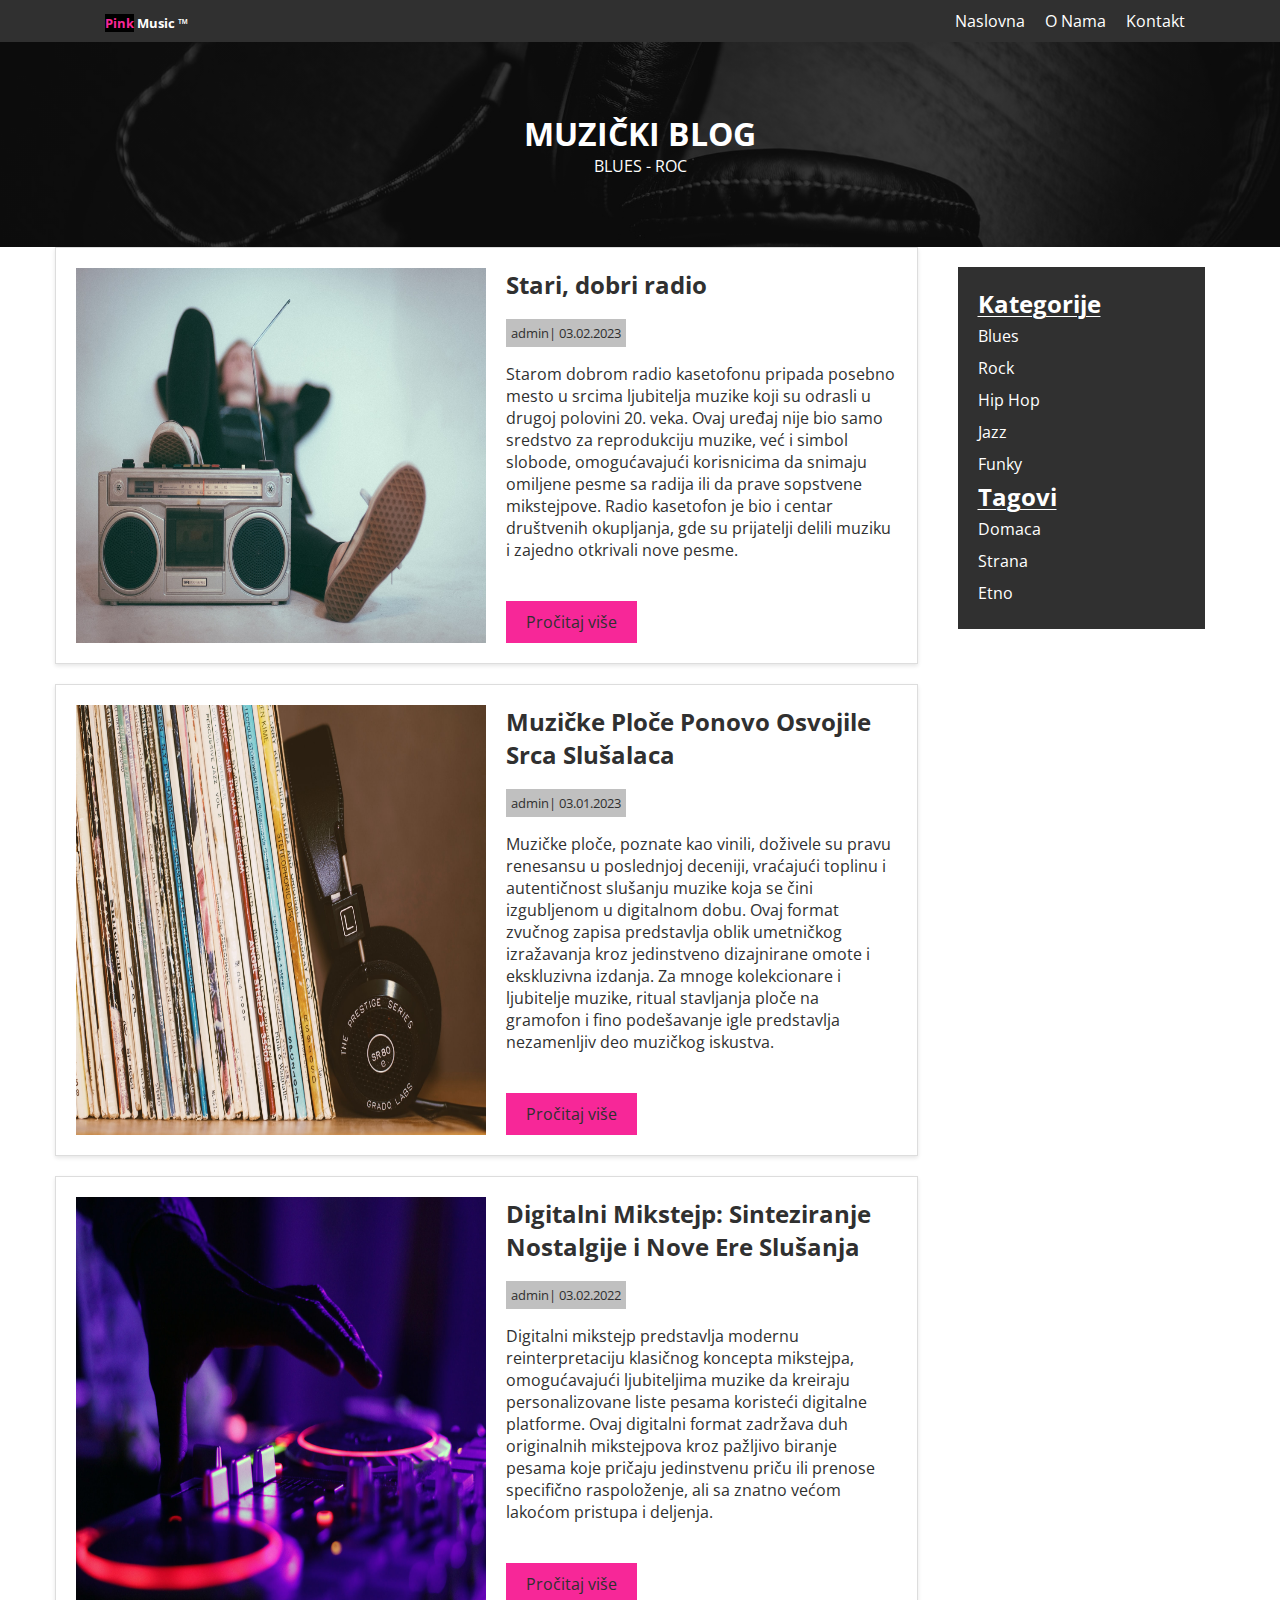
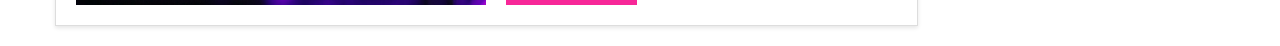
<file: muziči blog/index.html>
<!DOCTYPE html>
<html lang="en">
<head>
    <meta charset="UTF-8">
    <meta name="viewport" content="width=device-width, initial-scale=1.0">
    <link rel="stylesheet" href="https://cdnjs.cloudflare.com/ajax/libs/font-awesome/5.15.1/css/all.min.css">

    <link rel="stylesheet" href="style.css">
    <title>Pink Music &trade; | Muzički blog </title>
</head>
<body>
  <nav>
    <div class="container">
      <div class="navigation">
        <a href="./index.html" class="logo"> <h5><span>pink</span> music &trade;</h5></a>
        <div class="hamburger-menu">
          <i class="fas fa-bars"></i>
        </div>
        <ul>
          <li><a href="./index.html">naslovna</a></li>
          <li><a href="./about.html">o nama</a></li>
          <li><a href="./contact.html">kontakt</a></li>
        </ul>
      </div>
    </div>
</nav>

  <header>
    <div class="container">
      <h1>muzički blog</h1>
      <p id="text"></p>
    </div>
  </header>
  <main>
    <div class="container container-blogs">
      <div class="blogs">
<div class="blog">
  <img src="./img/blog1.jpg" alt="blog">
  <div class="blog-content">
    <h2>Stari, dobri radio</h2>
 <small>admin| 03.02.2023</small>
<p>Starom dobrom radio kasetofonu pripada posebno mesto u srcima ljubitelja muzike koji su odrasli u drugoj polovini 20. veka. Ovaj uređaj nije bio samo sredstvo za reprodukciju muzike, već i simbol slobode, omogućavajući korisnicima da snimaju omiljene pesme sa radija ili da prave sopstvene mikstejpove. Radio kasetofon je bio i centar društvenih okupljanja, gde su prijatelji delili muziku i zajedno otkrivali nove pesme.</p>
<a class="btn" href="./index.html">Pročitaj više</a>
  </div>
</div>
<div class="blog">
  <img src="./img/blog2.jpg" alt="blog">
  <div class="blog-content">
    <h2>Muzičke Ploče Ponovo Osvojile Srca Slušalaca</h2>
 <small>admin| 03.01.2023</small>
<p>Muzičke ploče, poznate kao vinili, doživele su pravu renesansu u poslednjoj deceniji, vraćajući toplinu i autentičnost slušanju muzike koja se čini izgubljenom u digitalnom dobu. Ovaj format zvučnog zapisa predstavlja oblik umetničkog izražavanja kroz jedinstveno dizajnirane omote i ekskluzivna izdanja. Za mnoge kolekcionare i ljubitelje muzike, ritual stavljanja ploče na gramofon i fino podešavanje igle predstavlja nezamenljiv deo muzičkog iskustva.</p>
<a class="btn" href="./index.html">Pročitaj više</a>
  </div>
</div>
<div class="blog">
  <img src="./img/blog3.jpg" alt="blog">
  <div class="blog-content">
    <h2>Digitalni Mikstejp: Sinteziranje Nostalgije i Nove Ere Slušanja</h2>
 <small>admin| 03.02.2022</small>
<p>Digitalni mikstejp predstavlja modernu reinterpretaciju klasičnog koncepta mikstejpa, omogućavajući ljubiteljima muzike da kreiraju personalizovane liste pesama koristeći digitalne platforme. Ovaj digitalni format zadržava duh originalnih mikstejpova kroz pažljivo biranje pesama koje pričaju jedinstvenu priču ili prenose specifično raspoloženje, ali sa znatno većom lakoćom pristupa i deljenja. </p>
<a class="btn" href="./index.html">Pročitaj više</a>
  </div>
</div>
      </div>
      <div class="aside-links">
        <div class="aside-content">
          <div class="category">
            <h2>Kategorije</h2>
            <ul>
              <li><a href="">Blues</a></li>
              <li><a href="">Rock</a></li>
              <li><a href="">Hip Hop</a></li>
              <li><a href="">Jazz</a></li>
              <li><a href="">Funky</a></li>
            </ul> 
          </div>
          <div class="tags">
            <h2>Tagovi</h2>
<ul>
  <li><a href="">Domaca</a></li>
  <li><a href="">Strana</a></li>
  <li><a href="">Etno</a></li>
</ul>
          </div>
        </div>


      </div>
    </div>
  </main>
  <script src="./script.js"></script>
</body>
</html>
</file>
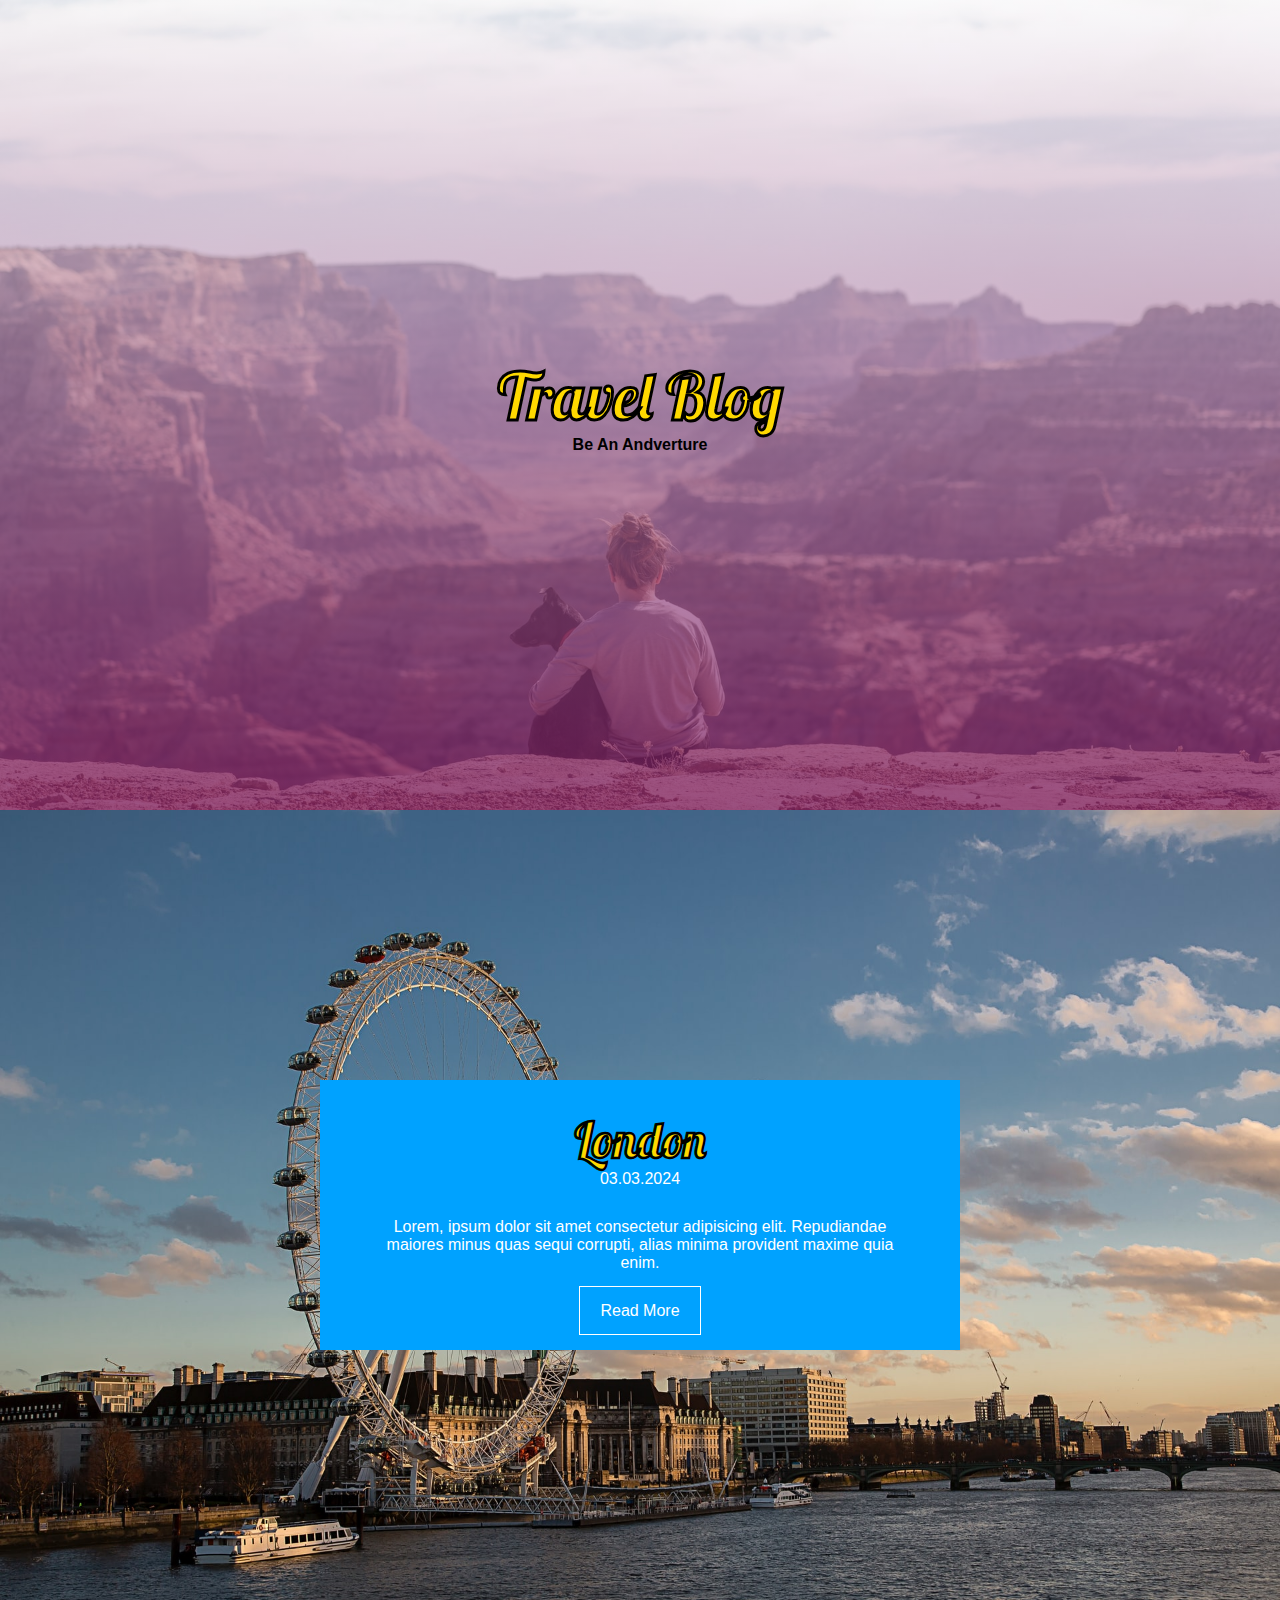
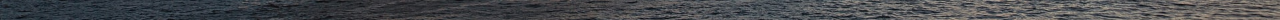
<file: travel blog/index.html>
<!DOCTYPE html>
<html lang="en">
<head>
    <meta charset="UTF-8">
    <meta name="viewport" content="width=device-width, initial-scale=1.0">
    <link rel="stylesheet" href="style.css">
    <title>Travel blog&trade;</title>
</head>
<body>
 <header>
    <h1>Travel Blog</h1>
    <p>be an andverture</p>
 </header>
     <main>
<section class="london">
    <div class="text">
        <h2>london</h2>
        <small class="date">03.03.2024</small>
        <p>Lorem, ipsum dolor sit amet consectetur adipisicing elit. Repudiandae maiores minus quas sequi corrupti, alias minima provident maxime quia enim.</p>
        <a href="#" class="btn">Read More</a>
    </div>
</section>
     </main>

</body>
</html>
</file>
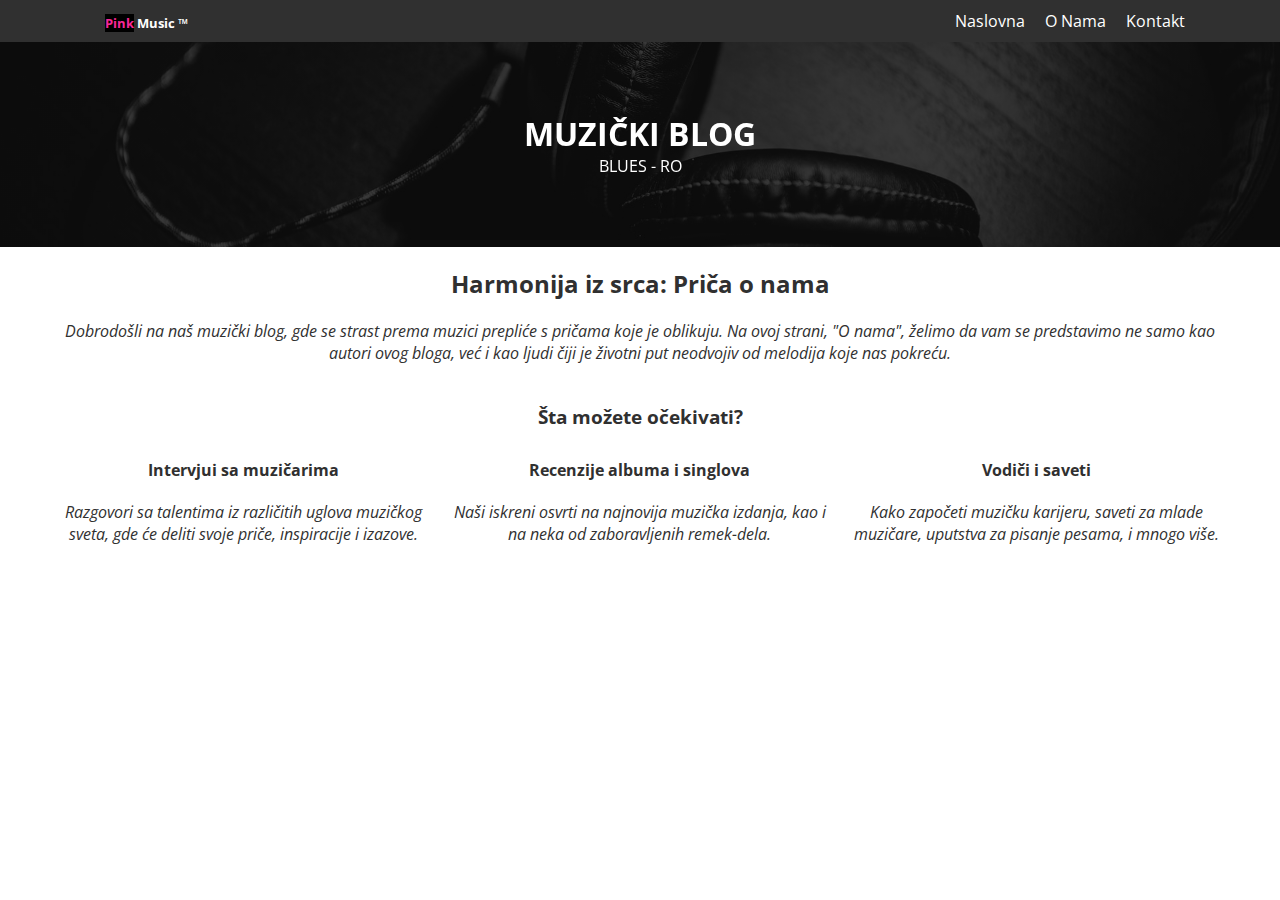
<file: muziči blog/about.html>
<!DOCTYPE html>
<html lang="en">
<head>
    <meta charset="UTF-8">
    <meta name="viewport" content="width=device-width, initial-scale=1.0">
    <link rel="stylesheet" href="https://cdnjs.cloudflare.com/ajax/libs/font-awesome/5.15.1/css/all.min.css">

    <link rel="stylesheet" href="style.css">
    <title>Pink Music &trade; | Muzički blog </title>
</head>
<body>
  <nav>
    <div class="container">
      <div class="navigation">
        <a href="./index.html" class="logo"> <h5><span>pink</span> music &trade;</h5></a>
        <div class="hamburger-menu">
          <i class="fas fa-bars"></i>
        </div>
        <ul>
            <li><a href="./index.html">naslovna</a></li>
            <li><a href="./about.html">o nama</a></li>
            <li><a href="./contact.html">kontakt</a></li>
        </ul>
      </div>
    </div>
</nav>
<header>
  <div class="container">
    <h1>muzički blog</h1>
    <p id="text"></p>
  </div>
</header>
<main>
    <div class="about-me">
        <div class="container">
           <h2>Harmonija iz srca: Priča o nama</h2>
<p>Dobrodošli na naš muzički blog, gde se strast prema muzici prepliće s pričama koje je oblikuju. Na ovoj strani, "O nama", želimo da vam se predstavimo ne samo kao autori ovog bloga, već i kao ljudi čiji je životni put neodvojiv od melodija koje nas pokreću.</p> 
<div class="about-me-content">
    <h3>Šta možete očekivati?</h3>
    <div class="about-me-cards">
        <div class="about-me-card">
            <h4>Intervjui sa muzičarima</h4>
            <p>Razgovori sa talentima iz različitih uglova muzičkog sveta, gde će deliti svoje priče, inspiracije i izazove.</p>
        </div>
        <div class="about-me-card">
            <h4>Recenzije albuma i singlova</h4>
            <p> Naši iskreni osvrti na najnovija muzička izdanja, kao i na neka od zaboravljenih remek-dela.</p>
        </div>
        <div class="about-me-card">
            <h4>Vodiči i saveti</h4>
            <p> Kako započeti muzičku karijeru, saveti za mlade muzičare, uputstva za pisanje pesama, i mnogo više.</p>
        </div>
    </div>
</div>

        </div>

    </div>
</main>

  <script src="./script.js"></script>
</body>
</html>
</file>
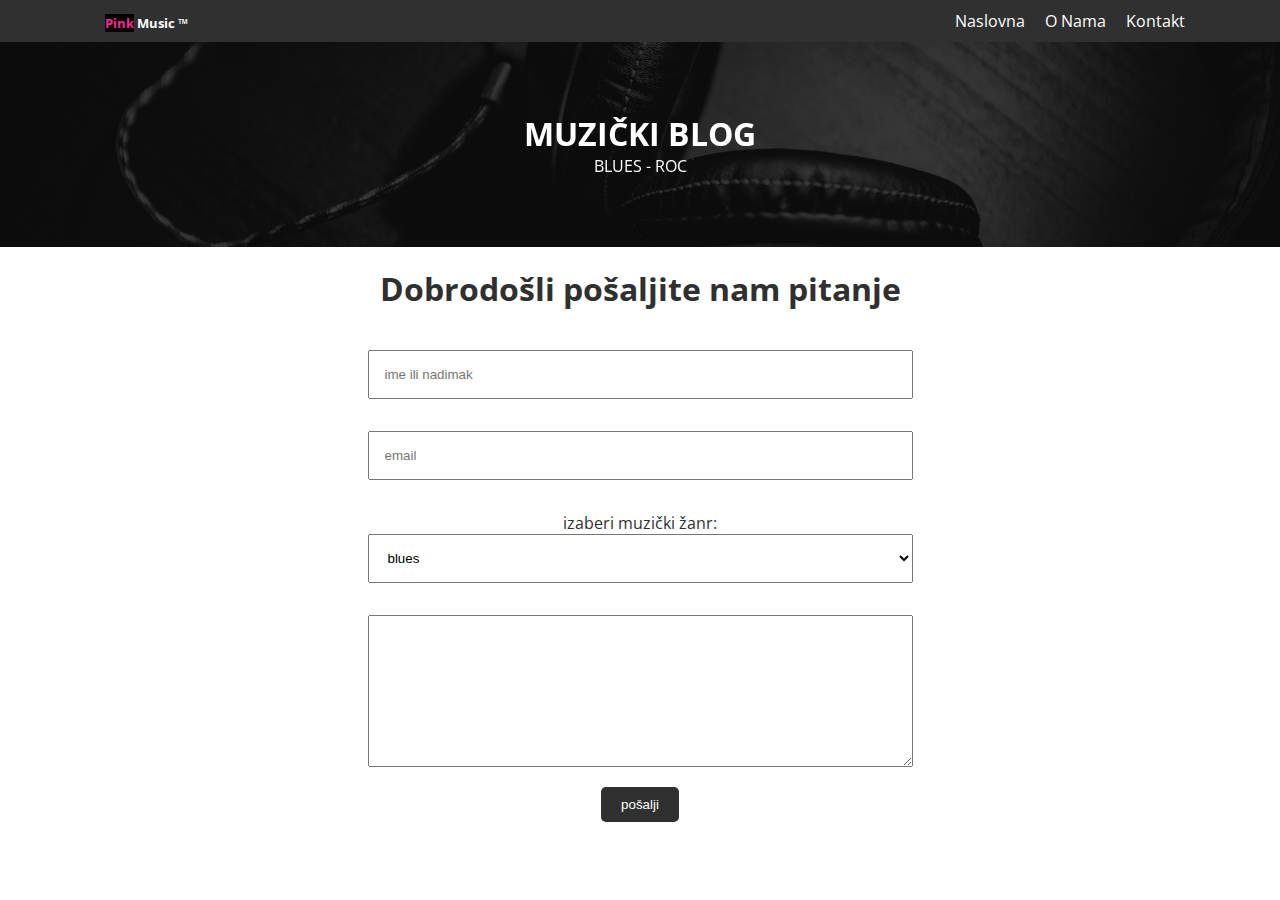
<file: muziči blog/contact.html>
<!DOCTYPE html>
<html lang="en">
<head>
    <meta charset="UTF-8">
    <meta name="viewport" content="width=device-width, initial-scale=1.0">
    <link rel="stylesheet" href="https://cdnjs.cloudflare.com/ajax/libs/font-awesome/5.15.1/css/all.min.css">

    <link rel="stylesheet" href="style.css">
    <title>Pink Music &trade; | Muzički blog </title>
</head>
<body>
  <nav>
    <div class="container">
      <div class="navigation">
        <a href="./index.html" class="logo"> <h5><span>pink</span> music &trade;</h5></a>
        <div class="hamburger-menu">
          <i class="fas fa-bars"></i>
        </div>
        <ul>
          <li><a href="./index.html">naslovna</a></li>
          <li><a href="./about.html">o nama</a></li>
          <li><a href="./contact.html">kontakt</a></li>
        </ul>
      </div>
    </div>
</nav>
<header>
  <div class="container">
    <h1>muzički blog</h1>
    <p id="text"></p>
  </div>
</header>
<main class="contact">
  <h1>Dobrodošli pošaljite nam pitanje</h1>
  <div class="container">
    
  <form action="/tvoj_server_endpoint" method="post">
   
    <input type="text" id="imeNadimak" name="imeNadimak" placeholder="ime ili nadimak" required><br><br>

    
    <input type="email" id="email" name="email" placeholder="email" required><br><br>

    <label for="zanr">Izaberi muzički žanr:</label><br>
    <select id="zanr" name="zanr" required>
        <option value="blues">Blues</option>
        <option value="rock">Rock</option>
        <option value="hiphop">Hip Hop</option>
        <option value="jazz">Jazz</option>
        <option value="funky">Funky</option>
    </select><br><br>
    <textarea name="" id="" cols="30" rows="10"></textarea>

    <input type="submit" value="Pošalji">
</form>
  </div>
  
</main>

  <script src="./script.js"></script>
</body>
</html>
</file>
<file: muziči blog/style.css>
@import url('https://fonts.googleapis.com/css2?family=Open+Sans:ital,wght@0,300..800;1,300..800&display=swap');
*{
    margin: 0;
    padding: 0;
    box-sizing: border-box;
}
body {
    font-family: "Open Sans", sans-serif;
    color: #303030;
}
ul {
list-style: none;
}
a {
    text-decoration: none;
    color: #303030;
}

.container {
    width: 100%;
    max-width: 1200px;
    margin: 0 auto;
    padding: 0 15px;
}
nav {
    background: #303030;
text-transform: capitalize;
}
.hamburger-menu {
  display: none;
  cursor: pointer;
}
.navigation{
    display: flex;
    align-items: center;
    justify-content: space-between;
    padding:10px  40px;
}
.logo i, .logo h5 {
    display: inline-block;
    vertical-align: middle;
  }
  .logo h5 {
    margin: 0; 
    padding-left: 10px; 
    color: #fff;
  }
.navigation .logo span {
    color: #F72798;
    background: #000000;
}
.navigation .logo {
    font-weight: 400;
}
.navigation ul  {
    display: flex;
    gap: 20px;
    transition: .3s ease-in-out;
}
.navigation ul li a {
    color: #fff;
}
.navigation ul li:hover a {
    color:#F72798 ;
}
header {
    background:linear-gradient(
        rgba(0, 0, 0, 0.7), 
        rgba(0, 0, 0, 0.7)
      ), url(./img/header.jpg);
    background-position: center;
    background-size: cover;
    background-repeat: no-repeat;
    padding: 70px 0;
    text-align: center;
    text-transform: uppercase;
    color: #fff; -webkit-backdrop-filter: blur(8px); 
    backdrop-filter: blur(8px); 
}
main .container-blogs {
    display: flex;
}

.blogs {
    flex: 3;
    margin-right: 20px;
  }
  .blog {
    display: flex;
    flex-wrap: wrap;
    border: 1px solid #ddd;
    padding: 20px;
    margin-bottom: 20px;
    box-shadow: 0 2px 4px rgba(0,0,0,0.1);
  }
  .blog img {
    flex: 1;
    width: 50%; 
    height: auto;
    margin-right: 20px;
  }
  .blog-content {
    flex: 1; 
    display: flex;
    flex-direction: column;
    justify-content: center;
    display: inline-block;
  }
  .blog-content small {
    background: #3030304d;
padding: 5px;

  }
  .blog-content h2 {
    margin-bottom: 20px;
  }
  .blog-content p {
    margin: 20px 0;
  }
  .blog-content .btn {
    background: #F72798;
    color: #303030;
    display: inline-block;
    padding: 10px 20px;
    text-align: center;
    margin-top: 20px;
   transition: .3s ease-in-out;
    white-space: nowrap;
  }
  .blog-content .btn:hover {
    background: #303030;
    color: #ddd;
  }
  .aside-links {
    flex: 1;
  }
  .aside-links h2 {
    margin-top: 0;
  }
  .aside-content {
    background: #303030;
    color: #fff;
    margin: 20px;
    padding: 20px;
  }
  .category h2, .tags h2 {
    padding-bottom: 20px 0;
    text-decoration: underline;
    text-decoration-color: #fff;
    text-underline-offset: 3px;
    text-decoration-thickness: 1px;
  }
  .aside-content ul li a {
    color: #fff;
    line-height: 2;
  }
  .aside-content ul li:hover a {
    color: #F72798;
  } 
.contact {
  text-align: center;
}
.contact h1 {
  padding: 20px 0;
}
form {
  width: 50%; 
  padding: 20px;
  margin: 0 auto;
}
textarea {
  display: block;
  width: 100%;
}
label, input, select {
  width: 100%;
  margin-bottom: 10px;
  padding: 15px;
  text-transform: lowercase;
}
input[type="submit"] {
  width: auto;
  padding: 10px 20px;
  cursor: pointer;
  background-color: #303030;
  color: #fff;
  border: none;
  border-radius: 5px;
  margin-top: 20px;
}
input[type="submit"]:hover {
  background-color: #0056b3;
}
.about-me {
  text-align: center;
  padding: 20px 0;
}
.about-me p {
  font-style: italic;
  padding: 20px 0;
}
.about-me-content h3 {
padding: 20px 0 30px 0;
}
.about-me-cards {
  display: grid;
  grid-template-columns: repeat(3, 1fr);
  grid-gap: 20px;
}
  @media (max-width: 768px) {
    .navigation {
        flex-direction: column;
    }
    .navigation ul {
        flex-direction: column;
        align-items: center;
    }
    .blog, .aside-links {
        max-width: 100%;
        margin-right: 0;
    }
    .blog img {
        width: 100%;
        margin-right: 0;
        margin-bottom: 20px;
    }
    .blog-content, .aside-content {
        padding: 10px;
    }
    main .container {
        flex-direction: column;
    }
    .hamburger-menu {
      display: block;
      color: #fff;
  }
  
  .navigation ul {
      position: absolute;
      top: 100%;
      left: 0;
      right: 0;
      flex-direction: column;
      align-items: start;
      background-color: #303030;
      display: none;
  }

  .navigation ul li {
      margin: 10px;
  }

  .navigation ul li a {
      color: #fff;
      padding: 10px;
      display: block;
  }

  .navigation ul.showMenu {
      display: flex;
  }
}

@media (max-width: 480px) {
    .navigation .logo h5, .navigation ul li a {
        font-size: 14px; 
    }
    .blog-content h2 {
        font-size: 18px; 
    }
    .navigation {
        padding: 10px 20px; 
    }
}
</file>
<file: travel blog/style.css>
@import url('https://fonts.googleapis.com/css2?family=Lobster&display=swap');
*{
    margin: 0;
    padding: 0;
    box-sizing: border-box;
}
body {
    font-family: "Lobster", sans-serif;
  font-weight: 400;
}
a{
    text-decoration: none;
}
header{
    background:linear-gradient(to bottom, rgba(245, 246, 252, 0.52), rgba(117, 19, 93, 0.73)), url(./img/IMG_0075.jpeg);
    height: 90vh;
    background-repeat: no-repeat;
    background-size: cover;
    display: flex;
    flex-direction: column;
    align-items: center;
    justify-content: center;
    
}
header h1 {
    color: #ffd900;
    -webkit-text-stroke:1px black;
    font-size: 4rem;
}
header p {
    text-transform: capitalize;
    font-family: sans-serif;
    font-weight: 700;
}
.london{
    background: url(./img/IMG_0077.jpeg);
    background-repeat: no-repeat;
    background-size: cover;
    height: 90vh;
    display: flex;
    align-items: center;
    justify-content: center;
    flex-direction: column;
    text-align: center;
}
.london .text {
    width: 50%;
    font-family: sans-serif;
    background: #00a2ff;
    color: #fff;
    padding: 30px;
}
.london .text h2 {
    font-family:"Lobster", sans-serif;
    text-transform: capitalize;
    color:#ffd900;
    -webkit-text-stroke:1px black;
    font-size:3rem;
}
.london .text .date{
    font-size: 1rem;
    padding: 20px;
}
.london .text p{
    padding: 30px;
}
.london .text .btn {
    padding: 15px 20px;
    color: #fff;
    border: 1px solid #fff;
    cursor: pointer;
}
.london .text .btn:hover{
    border: 1px solid #fff;
    background: #fff;
    color:#00a2ff;
}
</file>
